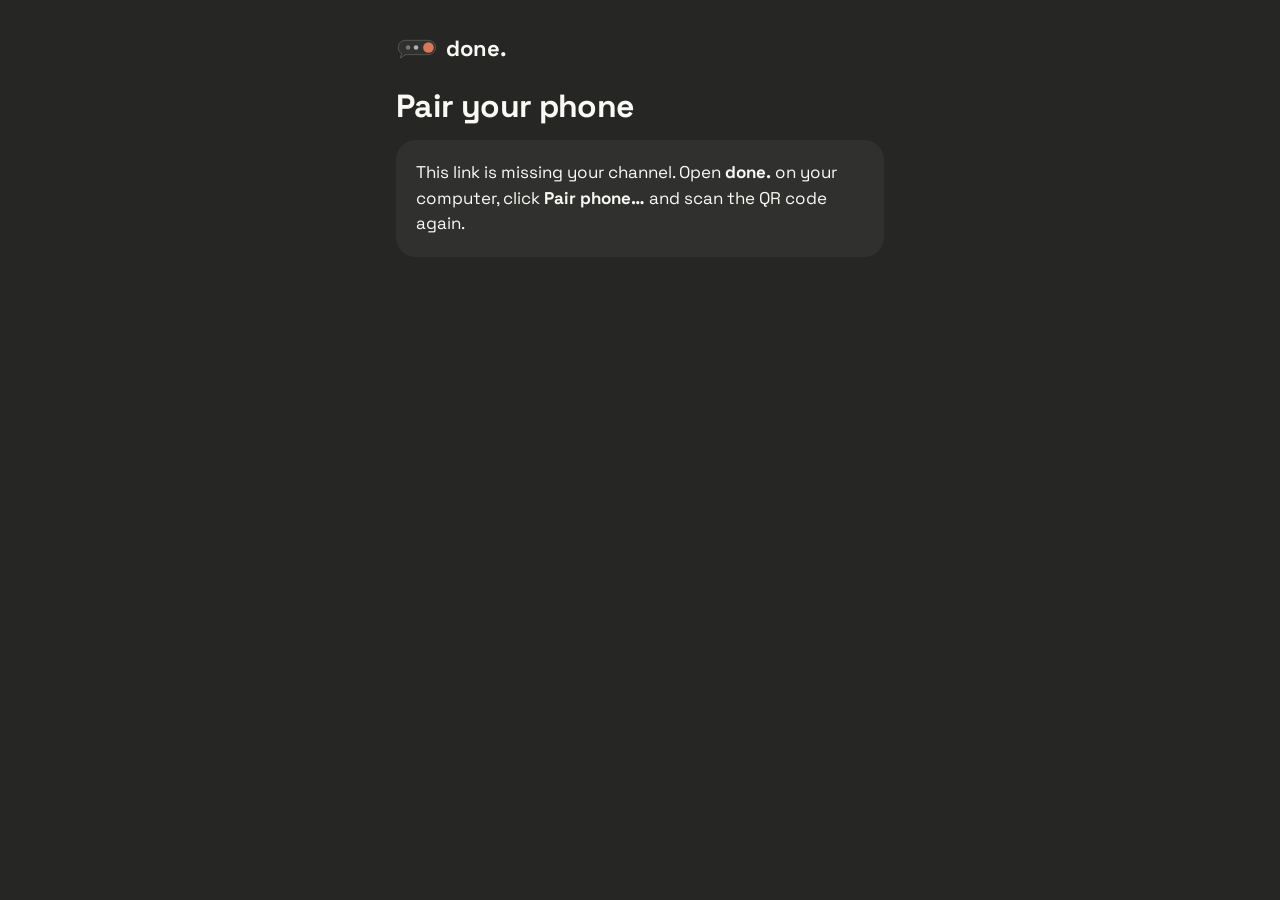
<file: public/pair.html>
<!doctype html>
<html lang="en">
<head>
<meta charset="utf-8">
<meta name="viewport" content="width=device-width, initial-scale=1, viewport-fit=cover">
<title>done. — Pair your phone</title>
<meta name="theme-color" content="#262624">
<link rel="icon" href="/icon-192.png">
<link rel="apple-touch-icon" href="/apple-touch-icon.png">
<link rel="stylesheet" href="https://fonts.googleapis.com/css2?family=Space+Grotesk:wght@400;500;700&display=swap">
<style>
:root{--bg:#262624;--card:#30302E;--text:#FAF9F5;--muted:#C9C6BE;--dim:#A9A69E;--accent:#D97757;--ink:#1A1A19}
*{box-sizing:border-box}
body{margin:0;background:var(--bg);color:var(--text);font-family:'Space Grotesk',system-ui,sans-serif;font-size:17px;line-height:1.5;-webkit-font-smoothing:antialiased}
main{max-width:520px;margin:0 auto;padding:32px 16px 48px;display:flex;flex-direction:column;gap:16px}
.logo{display:flex;align-items:center;gap:10px;font-weight:700;font-size:22px}
h1{margin:8px 0 0;font-size:32px;line-height:1.1;letter-spacing:-.02em}
p{margin:0}.muted{color:var(--muted)}.dim{color:var(--dim);font-size:14px}
.step{background:var(--card);border-radius:20px;padding:20px;display:flex;flex-direction:column;gap:12px}
.step h2{margin:0;font-size:18px;display:flex;align-items:center;gap:10px}
.n{flex:none;width:28px;height:28px;border-radius:50%;background:#45443F;display:inline-flex;align-items:center;justify-content:center;font-size:14px}
.btn{display:flex;align-items:center;justify-content:center;min-height:52px;padding:0 20px;border-radius:14px;border:0;background:var(--accent);color:var(--ink);font:inherit;font-weight:700;text-decoration:none;cursor:pointer;width:100%}
.btn.ghost{background:transparent;border:1px solid #5A5853;color:var(--text);font-weight:500}
.topic{font-family:ui-monospace,Menlo,monospace;font-size:16px;background:#1F1F1D;border-radius:12px;padding:12px 14px;word-break:break-all;user-select:all}
.ok{color:#9BD5A6}
[hidden]{display:none!important}
</style>
</head>
<body>
<main>
  <div class="logo">
    <svg width="40" height="22" viewBox="0 0 212 112" aria-hidden="true"><path d="M48 10 H172 A38 38 0 0 1 172 86 H52 L22 104 L30 80 A38 38 0 0 1 48 10 Z" fill="#30302E" stroke="#FAF9F5" stroke-opacity=".25" stroke-width="4"/><circle cx="64" cy="48" r="12" fill="#FAF9F5" opacity=".35"/><circle cx="106" cy="48" r="12" fill="#FAF9F5" opacity=".65"/><circle cx="172" cy="48" r="28" fill="#D97757"/></svg>
    done.
  </div>
  <h1>Pair your phone</h1>
  <p class="muted" id="intro">Three quick steps. You only do this once.</p>

  <div id="no-topic" class="step" hidden>
    <p>This link is missing your channel. Open <b>done.</b> on your computer, click <b>Pair phone…</b> and scan the QR code again.</p>
  </div>

  <div id="flow">
    <section class="step">
      <h2><span class="n">1</span>Install ntfy (free)</h2>
      <p class="muted">ntfy is the free app that shows done.'s notifications. No account needed.</p>
      <a class="btn" id="store" href="https://ntfy.sh" target="_blank" rel="noopener">Get ntfy</a>
      <p class="dim">Already installed? Go to step 2.</p>
    </section>

    <section class="step" style="margin-top:16px">
      <h2><span class="n">2</span>Connect to your channel</h2>
      <div id="android-sub" hidden>
        <a class="btn" id="subscribe" href="#">Open in ntfy &amp; subscribe</a>
        <p class="dim" style="margin-top:10px">ntfy opens and subscribes automatically.</p>
      </div>
      <div id="ios-sub" hidden style="display:flex;flex-direction:column;gap:12px">
        <button class="btn" id="copy" type="button">Copy my channel</button>
        <p class="muted">Then in ntfy: tap <b>+</b>, paste, tap <b>Subscribe</b>.</p>
      </div>
      <p class="dim">Your private channel:</p>
      <div class="topic" id="topic"></div>
    </section>

    <section class="step" style="margin-top:16px">
      <h2><span class="n">3</span>Check it works</h2>
      <button class="btn ghost" id="test" type="button">Send a test notification</button>
      <p class="dim" id="test-status" aria-live="polite"></p>
    </section>
  </div>
</main>
<script>
(function () {
  const $ = (id) => document.getElementById(id);
  const topic = new URLSearchParams(location.search).get("t") || "";
  if (!/^[A-Za-z0-9_-]{1,64}$/.test(topic)) {
    $("flow").hidden = true; $("intro").hidden = true; $("no-topic").hidden = false; return;
  }
  const ua = navigator.userAgent;
  const isIOS = /iPhone|iPad|iPod/.test(ua) || (navigator.platform === "MacIntel" && navigator.maxTouchPoints > 1);
  const isAndroid = /Android/.test(ua);

  $("topic").textContent = topic;
  if (isIOS) $("store").href = "https://apps.apple.com/app/ntfy/id1625396347";
  else if (isAndroid) $("store").href = "https://play.google.com/store/apps/details?id=io.heckel.ntfy";

  if (isAndroid) {
    $("android-sub").hidden = false;
    $("subscribe").href = "ntfy://ntfy.sh/" + topic + "?display=done.";
  } else {
    $("ios-sub").hidden = false;
    $("copy").onclick = async () => {
      try { await navigator.clipboard.writeText(topic); $("copy").textContent = "Copied ✓  Now open ntfy"; }
      catch { $("copy").textContent = "Long-press the channel below to copy it"; }
    };
  }

  $("test").onclick = async () => {
    $("test-status").textContent = "Sending…";
    try {
      const r = await fetch("https://ntfy.sh/" + topic, {
        method: "POST", body: "Test: your phone is paired ✅",
        headers: { Title: "done.", Tags: "tada", Priority: "5" }
      });
      if (!r.ok) throw new Error(r.status);
      $("test-status").innerHTML = '<span class="ok">Sent. If nothing showed up, check you subscribed in ntfy and allowed its notifications.</span>';
    } catch (e) {
      $("test-status").textContent = "Couldn't send. Check your connection and try again.";
    }
  };
})();
</script>
</body>
</html>
</file>
